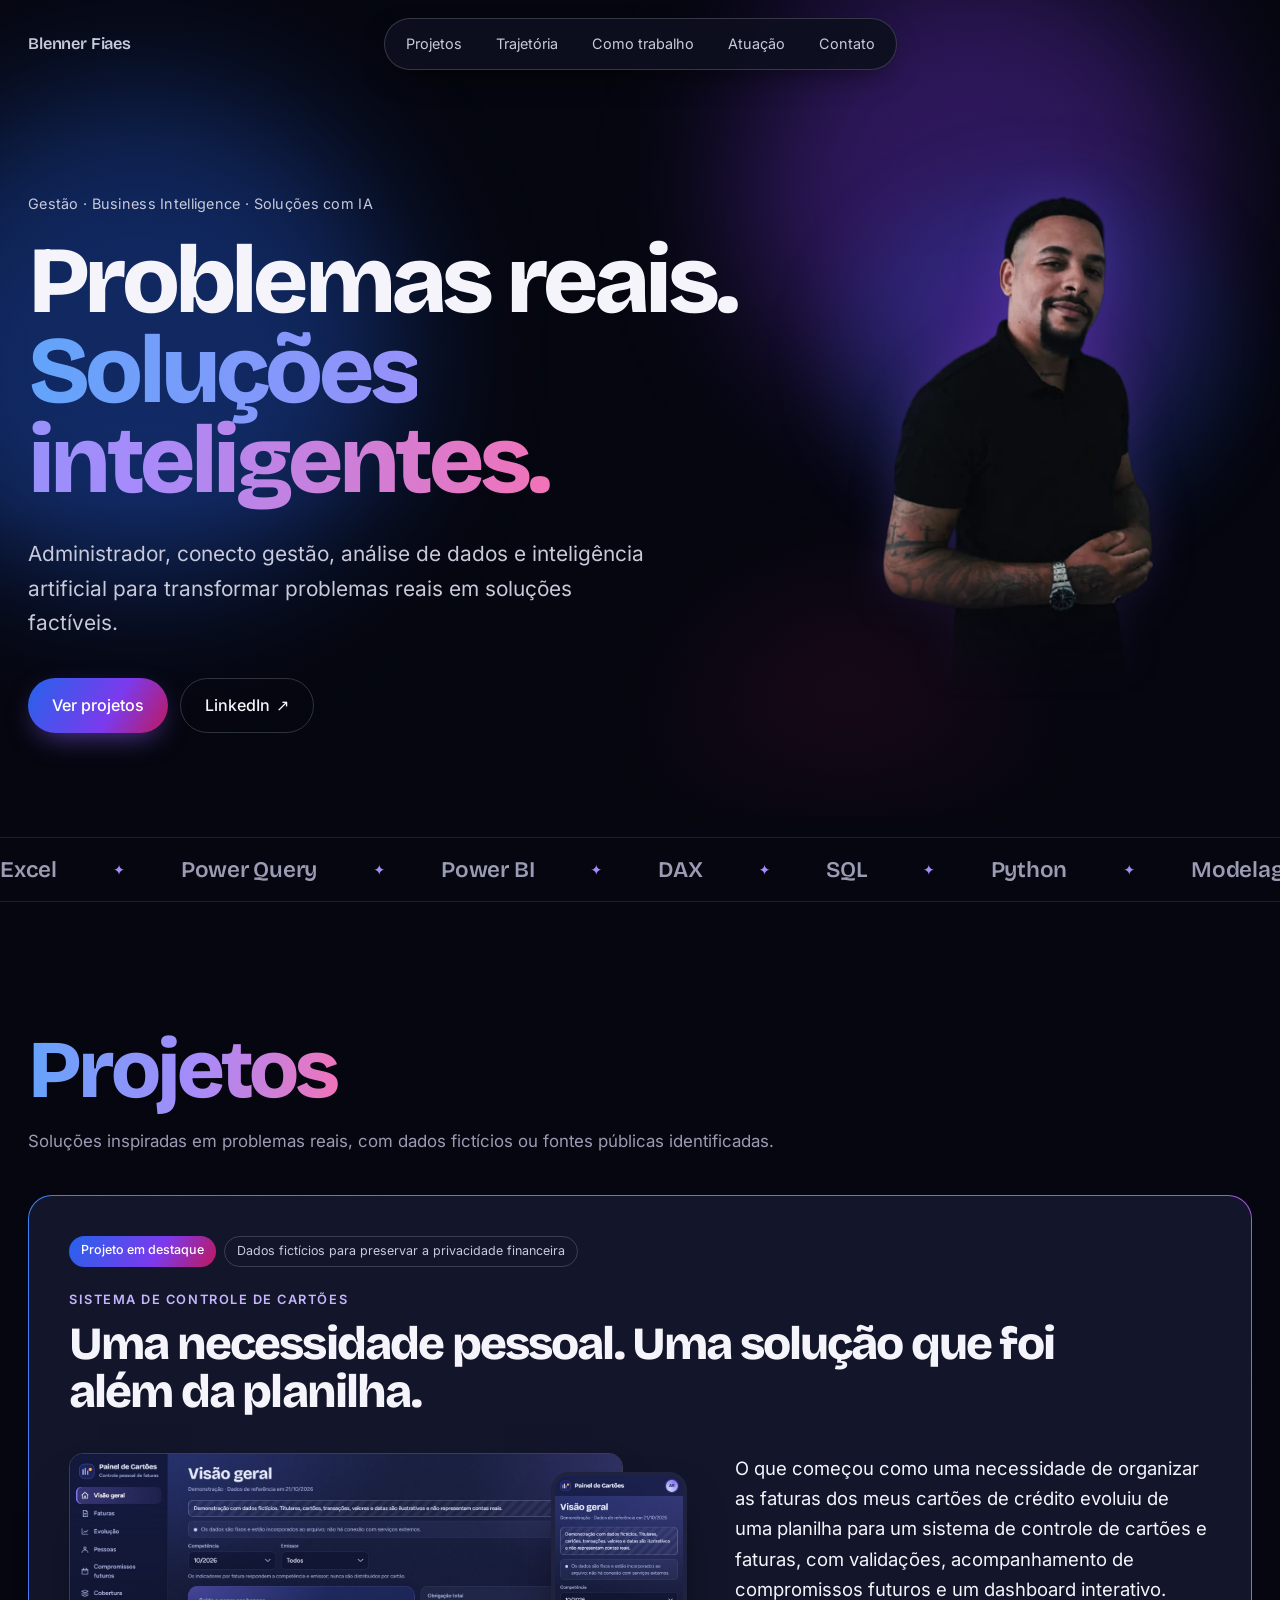
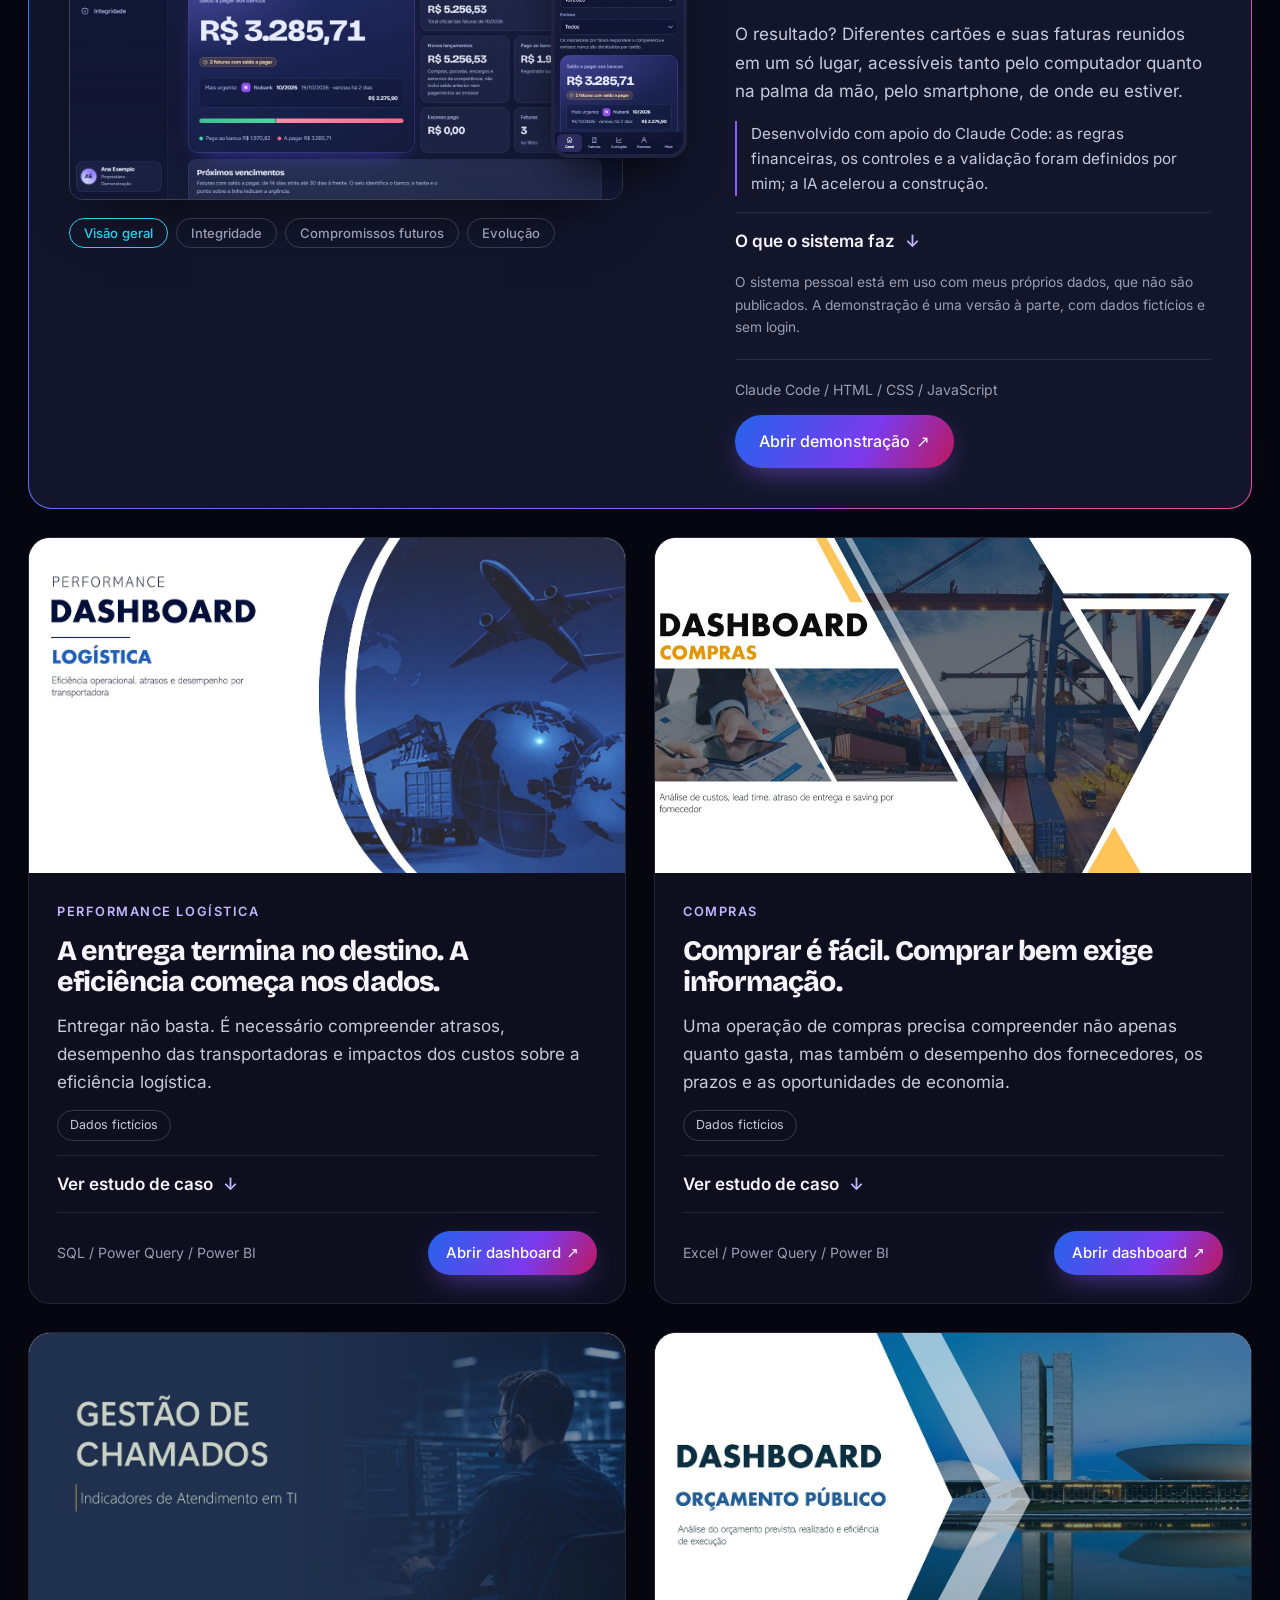
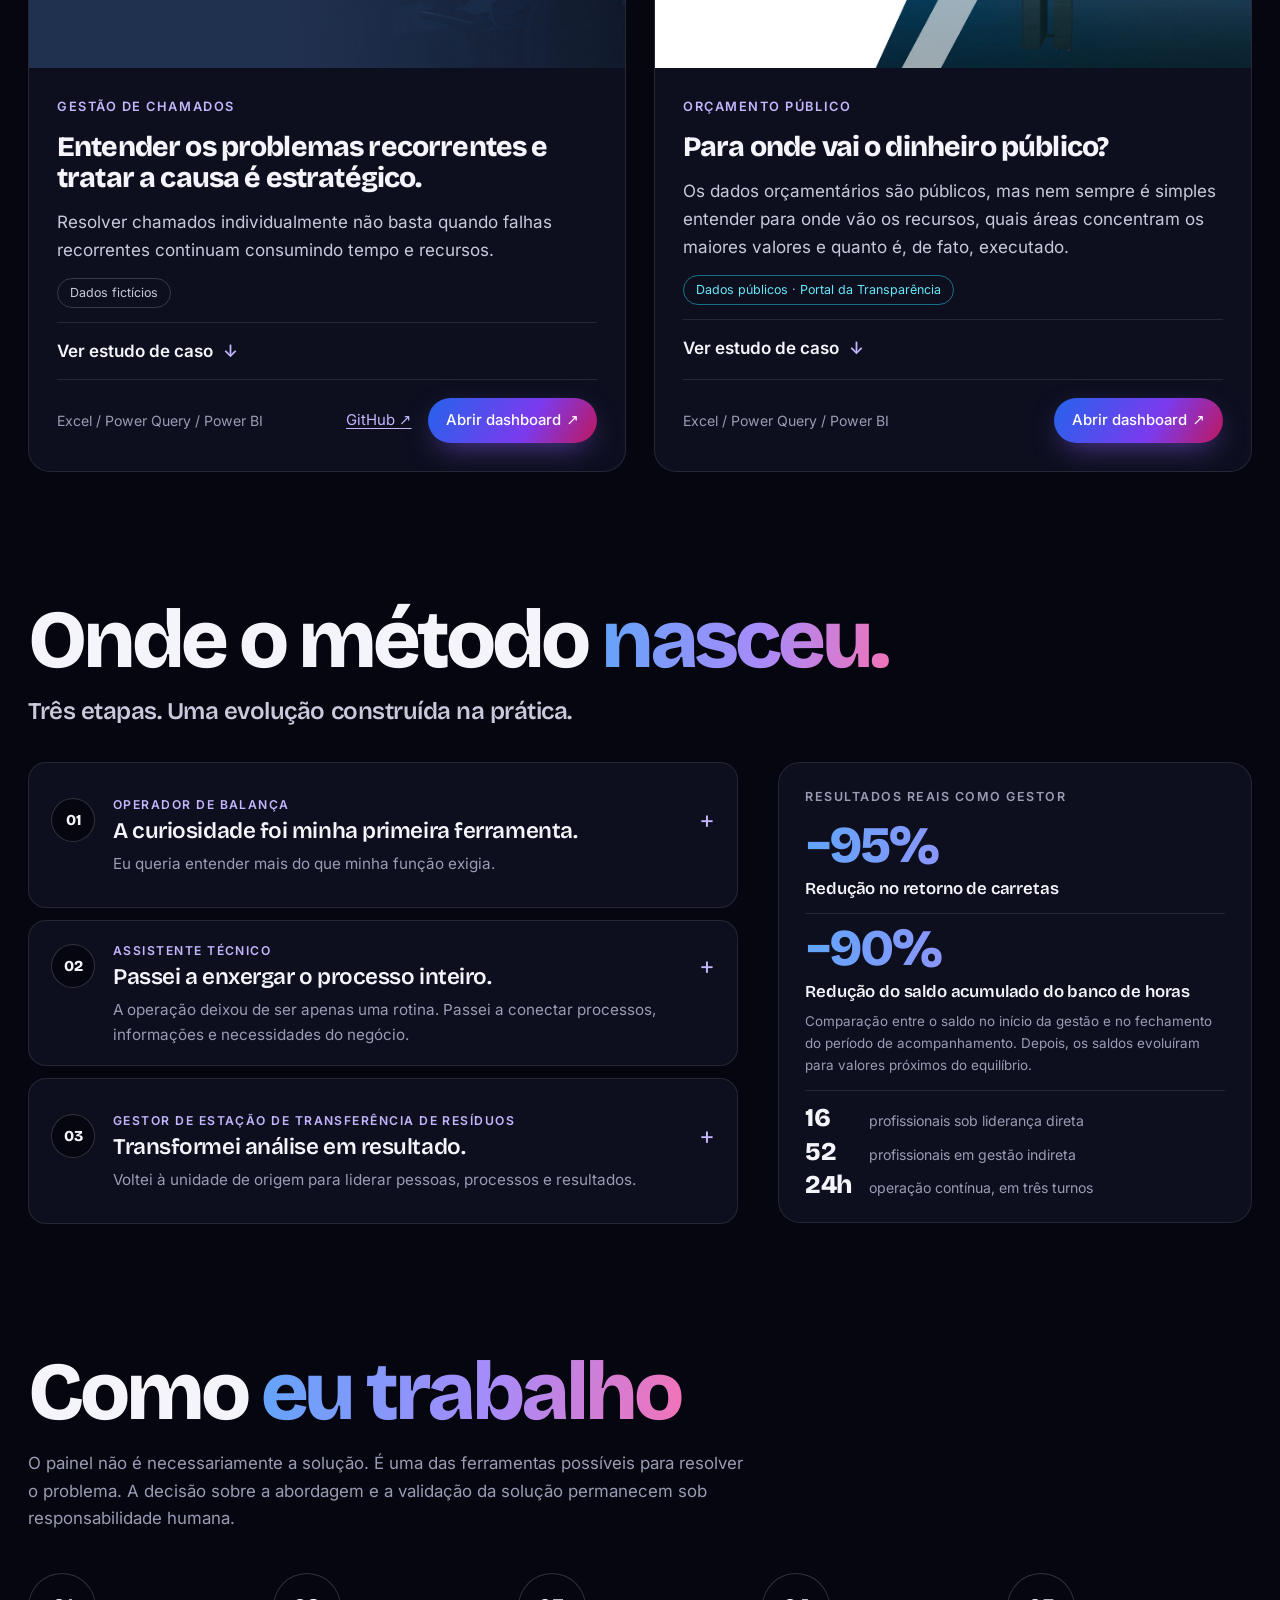
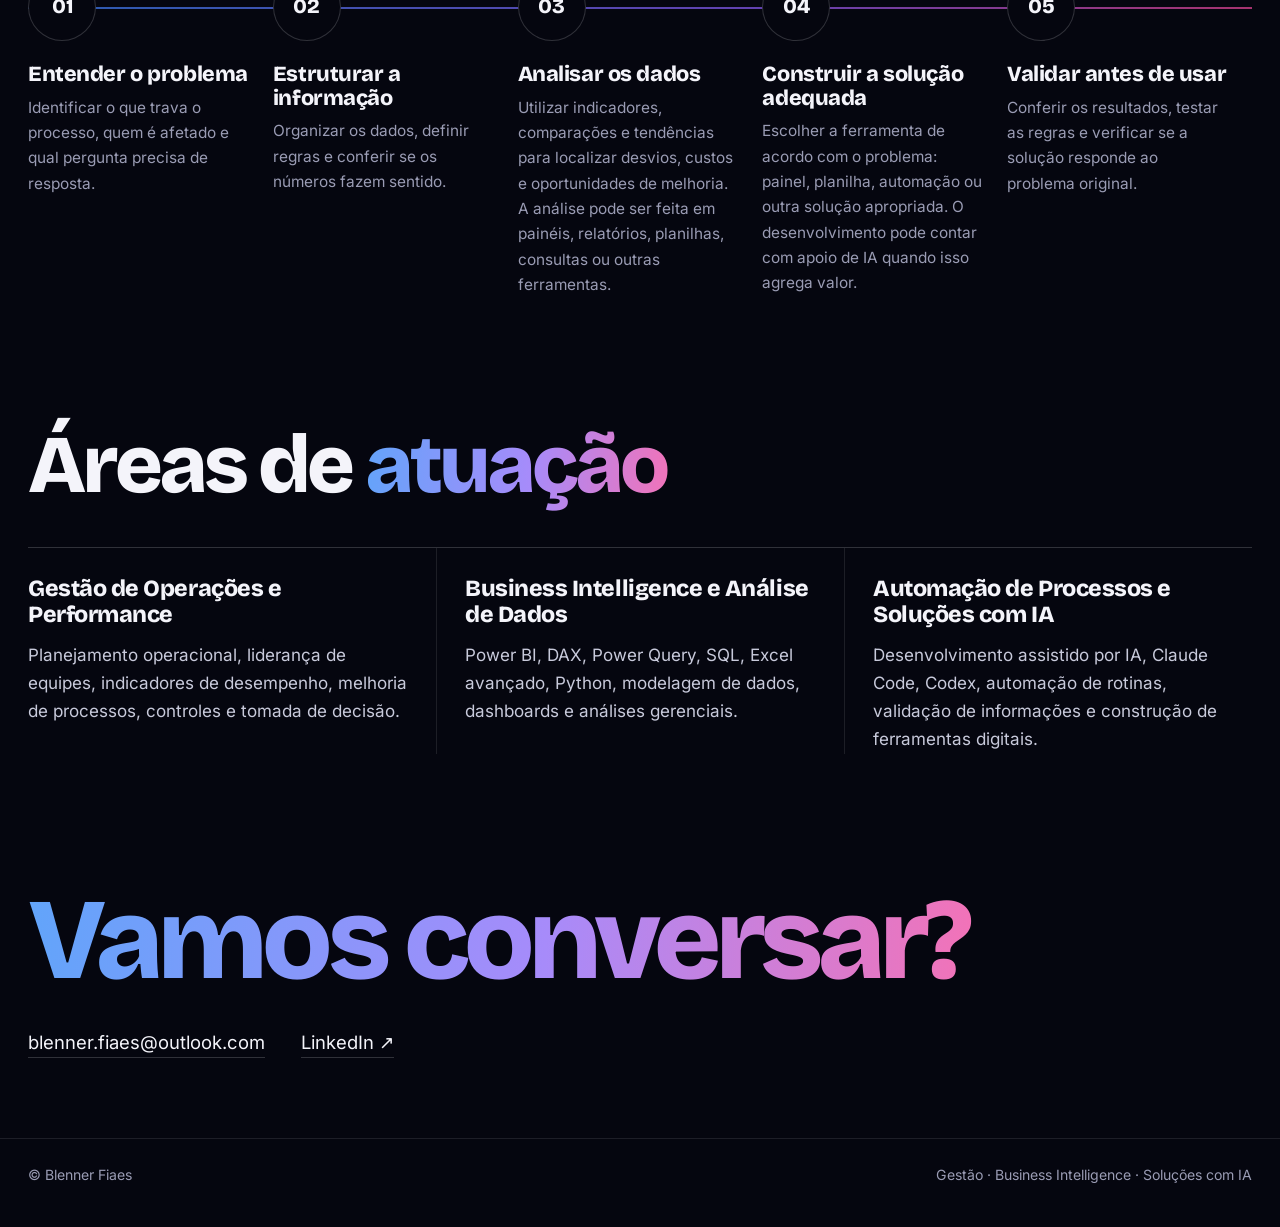
<file: index.html>
<!doctype html>
<html lang="pt-BR">
<head>
  <meta charset="utf-8">
  <meta name="viewport" content="width=device-width, initial-scale=1, viewport-fit=cover">
  <title>Blenner Fiaes · Gestão, BI e soluções com IA</title>
  <meta name="description" content="Blenner Fiaes conecta gestão, análise de dados e inteligência artificial para transformar problemas reais em soluções factíveis. Projetos em Power BI e um sistema desenvolvido com apoio de IA.">
  <meta name="author" content="Blenner Fiaes">
  <meta name="theme-color" content="#05060F">
  <meta property="og:type" content="profile">
  <meta property="og:locale" content="pt_BR">
  <meta property="og:title" content="Blenner Fiaes · Problemas reais. Soluções inteligentes.">
  <meta property="og:description" content="Gestão, análise de dados e inteligência artificial para transformar problemas reais em soluções factíveis.">
  <meta property="og:url" content="https://blnfiaes.github.io/">
  <meta property="og:image" content="https://blnfiaes.github.io/og-2026-11-02.jpg">
  <meta property="og:image:secure_url" content="https://blnfiaes.github.io/og-2026-11-02.jpg">
  <meta property="og:image:type" content="image/jpeg">
  <meta property="og:image:width" content="1200">
  <meta property="og:image:height" content="630">
  <meta property="og:image:alt" content="Blenner Fiaes · Problemas reais. Soluções inteligentes.">
  <meta name="twitter:card" content="summary_large_image">
  <meta name="twitter:image" content="https://blnfiaes.github.io/og-2026-11-02.jpg">
  <meta name="twitter:image:alt" content="Blenner Fiaes · Problemas reais. Soluções inteligentes.">
  <link rel="icon" href="favicon.svg" type="image/svg+xml">
  <link rel="preload" href="fontes/bricolage-grotesque-latin-800-normal.woff2" as="font" type="font/woff2" crossorigin>
  <link rel="preload" href="fontes/inter-latin-400-normal.woff2" as="font" type="font/woff2" crossorigin>
  <link rel="stylesheet" href="estilo.css">
  <script>document.documentElement.classList.add("js")</script>
  <script type="application/ld+json">
  {
    "@context": "https://schema.org",
    "@type": "Person",
    "name": "Blenner Fiaes",
    "description": "Gestão de operações, Business Intelligence, análise de dados e soluções desenvolvidas com apoio de IA.",
    "knowsAbout": ["Gestão de operações", "Business Intelligence", "Power BI", "Análise de dados", "Automação de processos", "Inteligência artificial"],
    "email": "mailto:blenner.fiaes@outlook.com",
    "sameAs": ["https://linkedin.com/in/blenner-fiaes"]
  }
  </script>
</head>
<body>
  <a class="pular" href="#conteudo">Pular para o conteúdo</a>

  <header class="topo">
    <a class="marca" href="#inicio">Blenner Fiaes</a>
    <nav class="pilula" aria-label="Principal">
      <a href="#projetos">Projetos</a>
      <a href="#trajetoria">Trajetória</a>
      <a href="#metodo"><span class="nav-longo">Como trabalho</span><span class="nav-curto">Método</span></a>
      <a href="#atuacao">Atuação</a>
      <a href="#contato">Contato</a>
    </nav>
  </header>

  <main id="conteudo">

    <!-- Abertura -->
    <section class="hero" id="inicio">
      <div class="malha" aria-hidden="true"><i></i><i></i><i></i></div>
      <div class="hero__grade">
        <div class="hero__texto">
          <p class="rotulo">Gestão&nbsp;· Business&nbsp;Intelligence&nbsp;· Soluções com IA</p>
          <h1>Problemas reais.<br><span class="grad">Soluções inteligentes.</span></h1>
          <p class="hero__sub">Administrador, conecto gestão, análise de dados e inteligência artificial para transformar problemas reais em soluções factíveis.</p>
          <div class="acoes">
            <a class="btn btn--grad" href="#projetos">Ver projetos</a>
            <a class="btn" href="https://linkedin.com/in/blenner-fiaes" target="_blank" rel="noopener">LinkedIn <span aria-hidden="true">↗</span></a>
          </div>
        </div>
        <figure class="retrato retrato--recorte">
          <picture>
            <source type="image/webp" srcset="img/foto-hero-recorte.webp">
            <img src="img/foto-hero-recorte.png" width="405" height="638" alt="Blenner Fiaes, de camisa polo preta, sorrindo, com os braços cruzados à frente do corpo">
          </picture>
        </figure>
      </div>
    </section>

    <!-- Faixa de tecnologias: decorativa; as ferramentas também estão em Áreas de atuação -->
    <div class="faixa" aria-hidden="true">
      <div class="faixa__trilho">
        <span>Excel</span><span>Power Query</span><span>Power BI</span><span>DAX</span><span>SQL</span><span>Python</span><span>Modelagem de dados</span><span>Claude Code</span><span>OpenAI Codex</span>
        <span>Excel</span><span>Power Query</span><span>Power BI</span><span>DAX</span><span>SQL</span><span>Python</span><span>Modelagem de dados</span><span>Claude Code</span><span>OpenAI Codex</span>
      </div>
    </div>

    <!-- Projetos -->
    <section class="secao" id="projetos" aria-labelledby="t-proj">
      <h2 id="t-proj" class="titulo-secao"><span class="grad">Projetos</span></h2>
      <p class="intro-secao">Soluções inspiradas em problemas reais, com dados fictícios ou fontes públicas identificadas.</p>

      <!--
        Manutenção dos projetos
        - Projeto em destaque: bloco .destaque (um só).
        - Demais projetos: um <article class="caso"> por projeto dentro de .casos.
          Para incluir, copie um <article class="caso"> inteiro e troque capa, nome, título,
          problema, tarja de dados, estudo de caso, ferramentas e link; use um id único no <h3>.
          Para remover, apague o <article> inteiro. A grade se ajusta sozinha; com número
          ímpar de projetos, o último ocupa a largura toda.
        - Tarjas: <span class="selo">Dados fictícios</span> ou
          <span class="selo selo--real">Dados públicos · Fonte</span>.
        - Imagens de capa: img/, de preferência JPG com proporção próxima de 16:9.
      -->

      <!-- Projeto em destaque -->
      <article class="destaque" aria-labelledby="t-cartoes">
        <div class="destaque__cab">
          <p class="selos"><span class="selo selo--grad">Projeto em destaque</span><span class="selo">Dados fictícios para preservar a privacidade financeira</span></p>
          <p class="meta">Sistema de Controle de Cartões</p>
          <h3 id="t-cartoes">Uma necessidade pessoal. Uma solução que foi além da planilha.</h3>
        </div>
        <div class="destaque__grade">
          <div class="galeria">
            <div class="galeria__tela"><img id="galeria-img" src="img/demo-geral.jpg" alt="Demonstração do Sistema de Controle de Cartões: visão geral com saldo a pagar, obrigação total e próximos vencimentos, com dados fictícios" width="1440" height="900" loading="lazy"></div>
            <img class="galeria__celular" src="img/demo-celular.jpg" alt="Demonstração do Sistema de Controle de Cartões no celular, com navegação inferior e dados fictícios" width="390" height="844" loading="lazy">
            <div class="galeria__abas" role="group" aria-label="Telas da demonstração">
              <button type="button" aria-pressed="true" data-src="img/demo-geral.jpg" data-alt="Demonstração do Sistema de Controle de Cartões: visão geral com saldo a pagar, obrigação total e próximos vencimentos, com dados fictícios">Visão geral</button>
              <button type="button" aria-pressed="false" data-src="img/demo-integridade.jpg" data-alt="Aba Integridade da demonstração: conferências aprovadas e contagens de bancos, cartões, faturas e lançamentos fictícios">Integridade</button>
              <button type="button" aria-pressed="false" data-src="img/demo-futuro.jpg" data-alt="Aba Compromissos futuros da demonstração: parcelas previstas por competência e banco, com dados fictícios">Compromissos futuros</button>
              <button type="button" aria-pressed="false" data-src="img/demo-evolucao.jpg" data-alt="Aba Evolução da demonstração: despesas próprias e de terceiros por competência, com dados fictícios">Evolução</button>
            </div>
          </div>
          <div class="destaque__texto">
            <p class="destaque__lead">O que começou como uma necessidade de organizar as faturas dos meus cartões de crédito evoluiu de uma planilha para um sistema de controle de cartões e faturas, com validações, acompanhamento de compromissos futuros e um dashboard interativo.</p>
            <p>O resultado? Diferentes cartões e suas faturas reunidos em um só lugar, acessíveis tanto pelo computador quanto na palma da mão, pelo smartphone, de onde eu estiver.</p>
            <p class="destaque__ia">Desenvolvido com apoio do Claude Code: as regras financeiras, os controles e a validação foram definidos por mim; a IA acelerou a construção.</p>
            <details class="mais">
              <summary>O que o sistema faz</summary>
              <ul class="func">
                <li>Consolidação de cartões de diferentes emissores</li>
                <li>Faturas, lançamentos, pagamentos e saldos a pagar</li>
                <li>Despesas próprias e de terceiros, rateios e parcelamentos</li>
                <li>Compromissos futuros por competência</li>
                <li>Indicadores consolidados e detalhados</li>
                <li>Regras de integridade e conferência matemática</li>
                <li>Interface responsiva, com uso no celular</li>
                <li>Visualização gráfica da situação financeira</li>
              </ul>
            </details>
            <p class="destaque__aviso">O sistema pessoal está em uso com meus próprios dados, que não são publicados. A demonstração é uma versão à parte, com dados fictícios e sem login.</p>
            <div class="rodape-card">
              <p class="ferr">Claude Code / HTML / CSS / JavaScript</p>
              <a class="btn btn--grad" href="demo-cartoes/" target="_blank" rel="noopener">Abrir demonstração <span aria-hidden="true">↗</span></a>
            </div>
          </div>
        </div>
      </article>

      <!-- Painéis -->
      <div class="casos">
        <article class="caso" aria-labelledby="t-logistica">
          <div class="caso__capa"><img src="img/capa-logistica.jpg" alt="Capa do dashboard Performance Logística: eficiência operacional, atrasos e desempenho por transportadora" loading="lazy" width="1400" height="784"></div>
          <div class="caso__corpo">
            <p class="meta">Performance Logística</p>
            <h3 id="t-logistica">A entrega termina no destino. A eficiência começa nos dados.</h3>
            <p class="caso__prob">Entregar não basta. É necessário compreender atrasos, desempenho das transportadoras e impactos dos custos sobre a eficiência logística.</p>
            <p class="selos"><span class="selo">Dados fictícios</span></p>
            <details class="mais">
              <summary>Ver estudo de caso</summary>
              <p>Dashboard em Power BI para acompanhar entregas, cumprimento de prazos (SLA), atrasos, custos e desempenho por transportadora.</p>
              <p>Ajuda a identificar gargalos, comparar transportadoras e apoiar decisões relacionadas à pontualidade e à eficiência operacional.</p>
            </details>
            <div class="rodape-card">
              <p class="ferr">SQL / Power Query / Power BI</p>
              <a class="btn btn--grad btn--sm" href="https://app.powerbi.com/view?r=eyJrIjoiZDEyOTg5MWUtNzE1Yi00ZWU4LThhM2MtNmUwNDBiNWI1NTkwIiwidCI6ImExNDhhNTM5LTE4MjQtNGRjOC05YTAzLTVjMzc0NTBkODljMyJ9" target="_blank" rel="noopener">Abrir dashboard <span aria-hidden="true">↗</span></a>
            </div>
          </div>
        </article>

        <article class="caso" aria-labelledby="t-compras">
          <div class="caso__capa"><img src="img/capa-compras.jpg" alt="Capa do dashboard Compras: análise de custos, lead time, atraso de entrega e saving por fornecedor" loading="lazy" width="1142" height="633"></div>
          <div class="caso__corpo">
            <p class="meta">Compras</p>
            <h3 id="t-compras">Comprar é fácil. Comprar bem exige informação.</h3>
            <p class="caso__prob">Uma operação de compras precisa compreender não apenas quanto gasta, mas também o desempenho dos fornecedores, os prazos e as oportunidades de economia.</p>
            <p class="selos"><span class="selo">Dados fictícios</span></p>
            <details class="mais">
              <summary>Ver estudo de caso</summary>
              <p>Dashboard em Power BI com custo total, lead time, atraso médio, evolução dos custos e saving por fornecedor.</p>
              <p>Ajuda a identificar gargalos, comparar fornecedores e apoiar decisões de compras mais eficientes.</p>
            </details>
            <div class="rodape-card">
              <p class="ferr">Excel / Power Query / Power BI</p>
              <a class="btn btn--grad btn--sm" href="https://app.powerbi.com/view?r=eyJrIjoiNDdiNTUwYjUtZTcyYi00MDUxLTg5ZTUtNGY2NTFiZDI0MzdiIiwidCI6ImExNDhhNTM5LTE4MjQtNGRjOC05YTAzLTVjMzc0NTBkODljMyJ9" target="_blank" rel="noopener">Abrir dashboard <span aria-hidden="true">↗</span></a>
            </div>
          </div>
        </article>

        <article class="caso" aria-labelledby="t-chamados">
          <div class="caso__capa"><img src="img/capa-chamados.jpg" alt="Capa do dashboard Gestão de Chamados: indicadores de atendimento em TI" loading="lazy" width="1275" height="720"></div>
          <div class="caso__corpo">
            <p class="meta">Gestão de Chamados</p>
            <h3 id="t-chamados">Entender os problemas recorrentes e tratar a causa é estratégico.</h3>
            <p class="caso__prob">Resolver chamados individualmente não basta quando falhas recorrentes continuam consumindo tempo e recursos.</p>
            <p class="selos"><span class="selo">Dados fictícios</span></p>
            <details class="mais">
              <summary>Ver estudo de caso</summary>
              <p>Dashboard em Power BI para acompanhar chamados, pendências, tempos de resposta e padrões de ocorrências.</p>
              <p>Apoia a identificação de causas, a priorização de ações corretivas e a melhoria contínua do atendimento.</p>
            </details>
            <div class="rodape-card">
              <p class="ferr">Excel / Power Query / Power BI</p>
              <div class="links">
                <a class="link" href="https://github.com/BlnFiaes/dashboard-gestao-chamados" target="_blank" rel="noopener">GitHub <span aria-hidden="true">↗</span></a>
                <a class="btn btn--grad btn--sm" href="https://app.powerbi.com/view?r=eyJrIjoiZTIxYTYwYjEtMDRhYi00ZTRiLWFjZTItYzNjY2NlNzAyZjgxIiwidCI6ImExNDhhNTM5LTE4MjQtNGRjOC05YTAzLTVjMzc0NTBkODljMyJ9" target="_blank" rel="noopener">Abrir dashboard <span aria-hidden="true">↗</span></a>
              </div>
            </div>
          </div>
        </article>

        <article class="caso" aria-labelledby="t-orcamento">
          <div class="caso__capa"><img src="img/capa-orcamento.jpg" alt="Capa do dashboard Orçamento Público: análise do orçamento previsto, realizado e eficiência de execução" loading="lazy" width="1400" height="747"></div>
          <div class="caso__corpo">
            <p class="meta">Orçamento Público</p>
            <h3 id="t-orcamento">Para onde vai o dinheiro público?</h3>
            <p class="caso__prob">Os dados orçamentários são públicos, mas nem sempre é simples entender para onde vão os recursos, quais áreas concentram os maiores valores e quanto é, de fato, executado.</p>
            <p class="selos"><span class="selo selo--real">Dados públicos · Portal da Transparência</span></p>
            <details class="mais">
              <summary>Ver estudo de caso</summary>
              <p>Dashboard em Power BI que organiza as informações orçamentárias e permite analisar a distribuição dos recursos, comparar valores previstos e realizados e acompanhar a execução.</p>
              <p>Facilita a compreensão da destinação dos recursos públicos e ajuda a identificar concentrações e variações relevantes.</p>
            </details>
            <div class="rodape-card">
              <p class="ferr">Excel / Power Query / Power BI</p>
              <a class="btn btn--grad btn--sm" href="https://app.powerbi.com/view?r=eyJrIjoiYjYxM2JhMzktMzY3MC00ZTA1LWEyMWUtNDU2ZjNmZThkOWJlIiwidCI6ImExNDhhNTM5LTE4MjQtNGRjOC05YTAzLTVjMzc0NTBkODljMyJ9" target="_blank" rel="noopener">Abrir dashboard <span aria-hidden="true">↗</span></a>
            </div>
          </div>
        </article>
      </div>
    </section>

    <!-- Trajetória -->
    <section class="secao" id="trajetoria" aria-labelledby="t-traj">
      <h2 id="t-traj" class="titulo-secao">Onde o método <span class="grad">nasceu.</span></h2>
      <p class="traj__sub">Três etapas. Uma evolução construída na prática.</p>
      <div class="traj">
        <!-- Gavetas: uma aberta por vez; sem JS, todas aparecem abertas -->
        <ol class="etapas">
          <li class="etapa">
            <h3><button type="button" class="etapa__btn" aria-expanded="true" aria-controls="etapa-1">
              <span class="etapa__n" aria-hidden="true">01</span>
              <span class="etapa__cargo">Operador de Balança</span>
              <span class="etapa__frase">A curiosidade foi minha primeira ferramenta.</span>
            </button></h3>
            <p class="etapa__resumo">Eu queria entender mais do que minha função exigia.</p>
            <div class="etapa__painel" id="etapa-1" role="region" aria-label="Operador de Balança">
              <div class="etapa__texto">
                <p>Eu buscava compreender como a operação de transporte e destinação de resíduos urbanos funcionava além da rotina da balança, aprendendo com assistentes e analistas mais experientes.</p>
                <p>Em 2015, identifiquei a necessidade de distinguir os manifestos do município do Rio de Janeiro daqueles provenientes de outros municípios. Essa distinção tinha impacto financeiro: a receita relacionada aos materiais do município do Rio pertencia à contratante, enquanto a receita dos demais municípios cabia à empresa em que eu trabalhava.</p>
                <p>Para organizar esse controle, aprendi Excel e desenvolvi minha primeira solução.</p>
              </div>
            </div>
          </li>
          <li class="etapa">
            <h3><button type="button" class="etapa__btn" aria-expanded="true" aria-controls="etapa-2">
              <span class="etapa__n" aria-hidden="true">02</span>
              <span class="etapa__cargo">Assistente Técnico</span>
              <span class="etapa__frase">Passei a enxergar o processo inteiro.</span>
            </button></h3>
            <p class="etapa__resumo">A operação deixou de ser apenas uma rotina. Passei a conectar processos, informações e necessidades do negócio.</p>
            <div class="etapa__painel" id="etapa-2" role="region" aria-label="Assistente Técnico">
              <div class="etapa__texto">
                <p>Como assistente técnico, conciliei o suporte à balança com o acompanhamento operacional, indicadores, controles administrativos e automatização de relatórios.</p>
                <p>Minha curiosidade me levou a entender o funcionamento da empresa além da atividade imediata. Ao assumir desafios em uma unidade que ainda não conhecia, aprofundei meus conhecimentos em ferramentas, controles e organização de processos para simplificar rotinas e melhorar a consistência das informações.</p>
              </div>
            </div>
          </li>
          <li class="etapa">
            <h3><button type="button" class="etapa__btn" aria-expanded="true" aria-controls="etapa-3">
              <span class="etapa__n" aria-hidden="true">03</span>
              <span class="etapa__cargo">Gestor de Estação de Transferência de Resíduos</span>
              <span class="etapa__frase">Transformei análise em resultado.</span>
            </button></h3>
            <p class="etapa__resumo">Voltei à unidade de origem para liderar pessoas, processos e resultados.</p>
            <div class="etapa__painel" id="etapa-3" role="region" aria-label="Gestor de Estação de Transferência de Resíduos">
              <div class="etapa__texto">
                <p>Encontrei desafios relacionados ao retorno de carretas, ao controle de peso e ao desequilíbrio do banco de horas.</p>
                <p>Desenvolvi controles para registrar e analisar os motivos dos retornos, acompanhar informações de peso e identificar padrões. Também estruturei, em conjunto com a área responsável, um controle unificado do banco de horas, considerando diferentes jornadas e regras de cálculo.</p>
                <p>Treinei profissionais para dar continuidade aos controles e organizei processos para melhorar a consistência das informações.</p>
                <p>O trabalho gerou resultados mensuráveis e despertou interesse na disseminação de um dos controles para outras unidades.</p>
              </div>
            </div>
          </li>
        </ol>

        <aside class="resultados" id="resultados" aria-label="Resultados na gestão">
          <p class="resultados__rot">Resultados reais como gestor</p>
          <div class="res">
            <p class="res__v grad">−95%</p>
            <p class="res__t">Redução no retorno de carretas</p>
          </div>
          <div class="res">
            <p class="res__v grad">−90%</p>
            <p class="res__t">Redução do saldo acumulado do banco de horas</p>
            <p class="res__leg">Comparação entre o saldo no início da gestão e no fechamento do período de acompanhamento. Depois, os saldos evoluíram para valores próximos do equilíbrio.</p>
          </div>
          <ul class="equipe">
            <li><strong>16</strong><span>profissionais sob liderança direta</span></li>
            <li><strong>52</strong><span>profissionais em gestão indireta</span></li>
            <li><strong>24h</strong><span>operação contínua, em três turnos</span></li>
          </ul>
        </aside>
      </div>
    </section>

    <!-- Como eu trabalho -->
    <section class="secao" id="metodo" aria-labelledby="t-metodo">
      <h2 id="t-metodo" class="titulo-secao">Como <span class="grad">eu trabalho</span></h2>
      <p class="intro-secao">O painel não é necessariamente a solução. É uma das ferramentas possíveis para resolver o problema. A decisão sobre a abordagem e a validação da solução permanecem sob responsabilidade humana.</p>
      <ol class="fluxo">
        <li><span class="fluxo__n">01</span><h3>Entender o problema</h3><p>Identificar o que trava o processo, quem é afetado e qual pergunta precisa de resposta.</p></li>
        <li><span class="fluxo__n">02</span><h3>Estruturar a informação</h3><p>Organizar os dados, definir regras e conferir se os números fazem sentido.</p></li>
        <li><span class="fluxo__n">03</span><h3>Analisar os dados</h3><p>Utilizar indicadores, comparações e tendências para localizar desvios, custos e oportunidades de melhoria. A análise pode ser feita em painéis, relatórios, planilhas, consultas ou outras ferramentas.</p></li>
        <li><span class="fluxo__n">04</span><h3>Construir a solução adequada</h3><p>Escolher a ferramenta de acordo com o problema: painel, planilha, automação ou outra solução apropriada. O desenvolvimento pode contar com apoio de IA quando isso agrega valor.</p></li>
        <li><span class="fluxo__n">05</span><h3>Validar antes de usar</h3><p>Conferir os resultados, testar as regras e verificar se a solução responde ao problema original.</p></li>
      </ol>
    </section>

    <!-- Áreas de atuação -->
    <section class="secao" id="atuacao" aria-labelledby="t-atuacao">
      <h2 id="t-atuacao" class="titulo-secao">Áreas de <span class="grad">atuação</span></h2>
      <div class="comp">
        <article>
          <h3>Gestão de Operações e Performance</h3>
          <p>Planejamento operacional, liderança de equipes, indicadores de desempenho, melhoria de processos, controles e tomada de decisão.</p>
        </article>
        <article>
          <h3>Business Intelligence e Análise de Dados</h3>
          <p>Power BI, DAX, Power Query, SQL, Excel avançado, Python, modelagem de dados, dashboards e análises gerenciais.</p>
        </article>
        <article>
          <h3>Automação de Processos e Soluções com IA</h3>
          <p>Desenvolvimento assistido por IA, Claude Code, Codex, automação de rotinas, validação de informações e construção de ferramentas digitais.</p>
        </article>
      </div>
    </section>

    <!-- Contato -->
    <section class="contato" id="contato" aria-labelledby="t-cont">
      <!-- No celular a foto sai da abertura e aparece aqui; no computador este bloco fica oculto -->
      <figure class="retrato retrato--recorte retrato--contato">
        <picture>
          <source type="image/webp" srcset="img/foto-hero-recorte.webp">
          <img src="img/foto-hero-recorte.png" width="405" height="638" loading="lazy" alt="Blenner Fiaes, de camisa polo preta, sorrindo, com os braços cruzados à frente do corpo">
        </picture>
      </figure>
      <h2 id="t-cont"><a class="grad" href="mailto:blenner.fiaes@outlook.com">Vamos conversar?</a></h2>
      <p><a href="mailto:blenner.fiaes@outlook.com">blenner.fiaes@outlook.com</a><a href="https://linkedin.com/in/blenner-fiaes" target="_blank" rel="noopener">LinkedIn <span aria-hidden="true">↗</span></a></p>
    </section>
  </main>

  <footer class="rodape"><p>© Blenner Fiaes</p><p>Gestão · Business Intelligence · Soluções com IA</p></footer>

  <script src="app.js"></script>
</body>
</html>
</file>
<file: estilo.css>
/* Portfólio Blenner Fiaes — identidade do Protótipo B, projetos organizados como no Protótipo A */
@font-face { font-family: "Inter"; font-weight: 400; font-display: swap; src: url("fontes/inter-latin-400-normal.woff2") format("woff2"); }
@font-face { font-family: "Inter"; font-weight: 500; font-display: swap; src: url("fontes/inter-latin-500-normal.woff2") format("woff2"); }
@font-face { font-family: "Inter"; font-weight: 600; font-display: swap; src: url("fontes/inter-latin-600-normal.woff2") format("woff2"); }
@font-face { font-family: "Bricolage Grotesque"; font-weight: 600; font-display: swap; src: url("fontes/bricolage-grotesque-latin-600-normal.woff2") format("woff2"); }
@font-face { font-family: "Bricolage Grotesque"; font-weight: 800; font-display: swap; src: url("fontes/bricolage-grotesque-latin-800-normal.woff2") format("woff2"); }

:root {
  --fundo: #05060F;
  --sup: #0D0F1F;
  --sup-2: #13162B;
  --texto: #F4F4FA;
  --texto-2: #C8CADB;
  --sec: #9A9CB4;
  --linha: rgba(244, 244, 250, .10);
  --linha-2: rgba(244, 244, 250, .18);
  --azul: #3B82F6;
  --violeta: #8B5CF6;
  --magenta: #EC4899;
  --ciano: #22D3EE;
  --grad: linear-gradient(95deg, #60A5FA 0%, #A78BFA 55%, #F472B6 100%);
  --grad-borda: linear-gradient(120deg, #3B82F6, #8B5CF6 60%, #EC4899);
  /* Fundo de texto branco: tons mais escuros, contraste mínimo 5,17:1 */
  --grad-botao: linear-gradient(120deg, #2563EB, #7C3AED 60%, #BE185D);
  --larg: 1280px;
  --display: "Bricolage Grotesque", system-ui, sans-serif;
  --sans: "Inter", system-ui, sans-serif;
}

* { box-sizing: border-box; }
html { scroll-behavior: smooth; scroll-padding-top: 90px; }
body { margin: 0; background: var(--fundo); color: var(--texto); font: 400 1.0625rem/1.65 var(--sans); -webkit-font-smoothing: antialiased; overflow-x: hidden; }
img { max-width: 100%; display: block; }
a { color: inherit; }
h1, h2, h3, h4 { font-family: var(--display); margin: 0; line-height: 1; letter-spacing: -.03em; }
:focus-visible { outline: 2px solid #A78BFA; outline-offset: 3px; border-radius: 6px; }
.grad { background: var(--grad); -webkit-background-clip: text; background-clip: text; color: transparent; }
/* O gradiente só pinta dentro da caixa do elemento; a folga (compensada pela margem negativa) evita cortar
   letras cujo desenho ultrapassa a caixa, como o S de "Soluções" com o espaçamento negativo dos títulos */
span.grad, a.grad { padding: 0 .08em .1em; margin: 0 -.08em; }

.pular { position: absolute; left: -999px; top: 8px; background: #A78BFA; color: var(--fundo); padding: 8px 14px; z-index: 200; }
.pular:focus { left: 8px; }

/* Cabeçalho: marca e pílula flutuante. Some ao rolar para baixo e volta ao rolar para cima (.nav--oculta, via app.js) */
.topo { position: fixed; z-index: 100; top: 18px; left: 0; right: 0; display: flex; justify-content: center; pointer-events: none; transition: transform .3s ease; }
.topo.nav--oculta { transform: translateY(-110px); }
/* Nome alinhado à margem do conteúdo da abertura (mínimo de 28px da borda) */
.marca { position: absolute; left: max(28px, calc((100% - var(--larg)) / 2)); top: 16px; pointer-events: auto; font: 600 1.02rem var(--display); text-decoration: none; letter-spacing: -.01em; color: var(--texto-2); }
.marca:hover { color: var(--texto); }
/* Página rolada: o nome ganha o mesmo fundo da pílula para não se sobrepor ao conteúdo (o texto não sai do lugar) */
.nav--rolada .marca { padding: 6px 14px; margin: -6px 0 0 -14px; border-radius: 999px; background: rgba(13, 15, 31, .94); border: 1px solid var(--linha-2); }
.pilula { pointer-events: auto; display: flex; gap: 2px; padding: 5px; border-radius: 999px; background: rgba(13, 15, 31, .94); backdrop-filter: blur(14px); -webkit-backdrop-filter: blur(14px); border: 1px solid var(--linha-2); box-shadow: 0 10px 30px -10px rgba(0, 0, 0, .6); }
.pilula a { text-decoration: none; font-size: .9rem; color: var(--texto-2); padding: 8px 16px; border-radius: 999px; transition: background .2s, color .2s; white-space: nowrap; }
.pilula a:hover { background: rgba(167, 139, 250, .14); color: var(--texto); }
.nav-curto { display: none; }

/* Botões */
.acoes { display: flex; flex-wrap: wrap; gap: 12px; }
.btn { display: inline-flex; align-items: center; gap: 6px; padding: 13px 24px; border-radius: 999px; border: 1px solid var(--linha-2); text-decoration: none; font-weight: 500; font-size: 1rem; transition: border-color .2s, transform .2s, box-shadow .2s; }
.btn:hover { border-color: #A78BFA; }
.btn--grad { position: relative; border: 0; background: var(--grad-botao); color: #fff; box-shadow: 0 10px 30px -10px rgba(139, 92, 246, .7); }
.btn--grad:hover { transform: translateY(-2px); box-shadow: 0 16px 36px -10px rgba(236, 72, 153, .6); }
.btn--sm { padding: 10px 18px; font-size: .93rem; }
.link { color: #C4B5FD; font-size: .93rem; text-underline-offset: 3px; }
.rotulo { margin: 0 0 22px; font-size: .9rem; color: var(--texto-2); letter-spacing: .02em; text-wrap: balance; }
.rotulo strong { color: var(--texto); font-weight: 600; }

/* Abertura */
.hero { position: relative; isolation: isolate; padding: 130px 28px 64px; overflow: hidden; }
.malha { position: absolute; inset: 0; z-index: -1; pointer-events: none; }
.malha i { position: absolute; border-radius: 50%; filter: blur(70px); opacity: .5; }
.malha i:nth-child(1) { width: 520px; height: 520px; background: #2563EB; left: -120px; top: 10%; animation: flutuar 22s ease-in-out infinite alternate; }
.malha i:nth-child(2) { width: 460px; height: 460px; background: #7C3AED; right: 6%; top: -6%; animation: flutuar 26s ease-in-out infinite alternate-reverse; }
.malha i:nth-child(3) { width: 300px; height: 300px; background: #DB2777; right: 22%; bottom: -12%; opacity: .32; animation: flutuar 30s ease-in-out infinite alternate; }
@keyframes flutuar { from { transform: translate(0, 0) scale(1); } to { transform: translate(60px, 40px) scale(1.12); } }
.hero::after { content: ""; position: absolute; inset: 0; z-index: -1; background: linear-gradient(180deg, rgba(5, 6, 15, .35), rgba(5, 6, 15, .2) 60%, var(--fundo)); }
.hero__grade { max-width: var(--larg); margin: 0 auto; display: grid; grid-template-columns: 1.4fr .8fr; gap: 40px; align-items: end; }
.hero__texto { padding-bottom: 40px; }
/* Computador: foto levemente acima da base, mais alinhada ao bloco de texto */
/* translateY sobe só a foto, sem alterar a altura da abertura nem a posição do texto */
@media (min-width: 861px) { .hero .retrato { margin-bottom: 44px; transform: translateY(-24px); } }
.hero h1 { font-size: clamp(3rem, 7.4vw, 7rem); font-weight: 800; letter-spacing: -.05em; line-height: .95; }
.hero__sub { font-size: clamp(1.1rem, 1.7vw, 1.3rem); color: var(--texto-2); max-width: 30em; margin: 30px 0 38px; }

/* Retrato recortado (PNG transparente): brilho azul-violeta atrás da silhueta e base esmaecida */
.retrato { margin: 0; position: relative; justify-self: center; width: 100%; max-width: 380px; }
.retrato--recorte::before { content: ""; position: absolute; inset: 6% -14% 22%; border-radius: 50%; background: radial-gradient(closest-side, rgba(124, 58, 237, .38), rgba(37, 99, 235, .16) 62%, transparent); filter: blur(24px); z-index: -1; }
.retrato--recorte img {
  width: 100%; height: auto;
  filter: drop-shadow(0 0 22px rgba(139, 92, 246, .18));
  -webkit-mask-image: linear-gradient(180deg, #000 76%, transparent 99%);
  mask-image: linear-gradient(180deg, #000 76%, transparent 99%);
}

.retrato--contato { display: none; }


/* Faixa de tecnologias */
.faixa { border-block: 1px solid var(--linha); overflow: hidden; padding: 18px 0; }
.faixa__trilho { display: flex; gap: 56px; width: max-content; animation: deslizar 40s linear infinite; }
.faixa:hover .faixa__trilho { animation-play-state: paused; }
.faixa span { font: 600 1.4rem var(--display); color: var(--sec); white-space: nowrap; letter-spacing: -.01em; }
.faixa span::after { content: "✦"; margin-left: 56px; font-size: .9rem; color: #A78BFA; vertical-align: middle; }
@keyframes deslizar { to { transform: translateX(-50%); } }

/* Seções */
.secao { max-width: var(--larg); margin: 0 auto; padding: 128px 28px 0; }
.titulo-secao { font-size: clamp(2.6rem, 6.4vw, 5.6rem); font-weight: 800; margin-bottom: 40px; letter-spacing: -.05em; }

/* Projetos */
.titulo-secao:has(+ .intro-secao) { margin-bottom: 16px; }
.intro-secao { margin: 0 0 40px; max-width: 48em; color: var(--sec); font-size: 1.05rem; text-wrap: pretty; }
.meta { margin: 0; font-size: .8rem; letter-spacing: .12em; text-transform: uppercase; color: #C4B5FD; font-weight: 600; }
.selos { display: flex; flex-wrap: wrap; gap: 8px; margin: 0; }
.selo { font-size: .78rem; padding: 4px 12px; border-radius: 999px; border: 1px solid var(--linha-2); color: var(--texto-2); }
.selo--grad { background: var(--grad-botao); border: 0; color: #fff; font-weight: 500; }
.selo--real { border-color: rgba(34, 211, 238, .5); color: #67E8F9; }
.ferr { margin: 0; font-size: .88rem; color: var(--sec); }
.rodape-card { margin-top: auto; padding-top: 18px; border-top: 1px solid var(--linha); display: flex; flex-wrap: wrap; align-items: center; justify-content: space-between; gap: 14px; }
.links { display: flex; flex-wrap: wrap; align-items: center; gap: 16px; }

.mais { border-top: 1px solid var(--linha); padding-top: 14px; }
.mais summary { cursor: pointer; font-weight: 600; list-style: none; display: inline-flex; gap: 10px; align-items: center; border-radius: 6px; }
.mais summary::-webkit-details-marker { display: none; }
.mais summary::after { content: "↓"; color: #C4B5FD; transition: transform .2s; }
.mais[open] summary::after { transform: rotate(180deg); }
.mais p { margin: 12px 0 0; color: var(--texto-2); }
.func { margin: 14px 0 0; padding: 0; list-style: none; display: grid; grid-template-columns: 1fr 1fr; gap: 8px 24px; color: var(--texto-2); font-size: .95rem; }
.func li::before { content: "✦ "; color: #A78BFA; font-size: .8rem; }

/* Destaque: Sistema de Controle de Cartões */
.destaque { border: 1px solid transparent; border-radius: 24px; padding: 40px; background: linear-gradient(var(--sup-2), var(--sup-2)) padding-box, var(--grad-borda) border-box; }
.destaque__cab .selos { margin-bottom: 22px; }
.destaque h3 { font-size: clamp(1.9rem, 3.6vw, 3rem); font-weight: 800; letter-spacing: -.04em; line-height: 1.05; margin-top: 10px; max-width: 22em; }
.destaque__grade { display: grid; grid-template-columns: 1.3fr 1fr; gap: 48px; margin-top: 36px; align-items: start; }
.galeria { position: relative; padding-right: 64px; }
.galeria__tela { border-radius: 14px; overflow: hidden; border: 1px solid var(--linha-2); box-shadow: 0 30px 60px -30px rgba(0, 0, 0, .8); }
.galeria__tela img { width: 100%; height: auto; aspect-ratio: 16 / 10; object-fit: cover; object-position: top left; }
.galeria__celular { position: absolute; right: 0; top: 5%; width: 22%; height: auto; border-radius: 18px; border: 4px solid #1F2340; box-shadow: 0 24px 48px -16px rgba(0, 0, 0, .8); }
.galeria__abas { display: flex; flex-wrap: wrap; gap: 8px; margin-top: 18px; }
.galeria__abas button { font: 500 .82rem var(--sans); background: transparent; color: var(--sec); border: 1px solid var(--linha-2); border-radius: 999px; padding: 6px 14px; cursor: pointer; transition: color .2s, border-color .2s; }
.galeria__abas button:hover { color: var(--texto); }
.galeria__abas button[aria-pressed="true"] { color: var(--ciano); border-color: var(--ciano); }
.destaque__texto { display: flex; flex-direction: column; gap: 16px; }
.destaque__texto > p { margin: 0; color: var(--texto-2); }
.destaque__texto .destaque__lead { font-size: 1.15rem; color: var(--texto); }
.destaque__ia { font-size: .95rem; padding-left: 14px; border-left: 2px solid #8B5CF6; }
.destaque__texto .destaque__aviso { font-size: .86rem; color: var(--sec); }
.destaque .rodape-card { margin-top: 4px; }

/* Painéis em grade 2×2 */
.casos { margin-top: 28px; display: grid; grid-template-columns: repeat(2, 1fr); gap: 28px; }
.caso { background: var(--sup); border: 1px solid var(--linha); border-radius: 22px; overflow: hidden; display: flex; flex-direction: column; transition: border-color .3s, transform .3s; }
.caso:hover { border-color: rgba(167, 139, 250, .45); transform: translateY(-2px); }
.caso__capa { aspect-ratio: 16 / 9; overflow: hidden; background: #fff; }
.caso__capa img { width: 100%; height: 100%; object-fit: cover; object-position: left center; transition: transform .6s; }
.caso:hover .caso__capa img { transform: scale(1.02); }
.caso__corpo { padding: 28px; display: flex; flex-direction: column; gap: 14px; flex: 1; }
.caso h3 { font-size: clamp(1.45rem, 2.2vw, 1.85rem); font-weight: 800; letter-spacing: -.03em; line-height: 1.1; }
.caso__prob { margin: 0; color: var(--texto-2); }
/* Número ímpar de projetos: o último ocupa a linha inteira, com a capa ao lado do texto */
.caso:last-child:nth-child(odd) { grid-column: 1 / -1; flex-direction: row; }
.caso:last-child:nth-child(odd) .caso__capa { flex: 0 0 50%; aspect-ratio: auto; min-height: 100%; }

/* Trajetória: gavetas verticais (uma aberta por vez) e resultados ao lado no computador */
.titulo-secao:has(+ .traj__sub) { margin-bottom: 14px; }
.traj__sub { margin: 0 0 36px; font: 600 clamp(1.15rem, 2.1vw, 1.5rem)/1.25 var(--display); letter-spacing: -.02em; color: var(--texto-2); }
.traj { display: grid; grid-template-columns: 1.2fr .8fr; gap: 40px; align-items: start; }
.etapas { list-style: none; margin: 0; padding: 0; display: grid; gap: 12px; }
/* Com todas fechadas, as três gavetas têm a mesma altura e o conteúdo fica centralizado */
.etapas:not(:has(.etapa--aberta)) { grid-auto-rows: 1fr; }
.etapas:not(:has(.etapa--aberta)) .etapa { display: flex; flex-direction: column; justify-content: center; }
.etapa { background: var(--sup); border: 1px solid var(--linha); border-radius: 18px; transition: border-color .25s; }
.etapa:hover { border-color: var(--linha-2); }
.etapa--aberta { border-color: transparent; background: linear-gradient(var(--sup-2), var(--sup-2)) padding-box, var(--grad-borda) border-box; }
.etapa h3 { font: inherit; letter-spacing: normal; }
.etapa__btn { width: 100%; display: grid; grid-template-columns: 44px 1fr 24px; column-gap: 18px; align-items: center; text-align: left; background: transparent; border: 0; color: inherit; padding: 20px 22px 0; cursor: pointer; font: inherit; border-radius: 18px; }
.etapa__btn::after { content: "+"; grid-column: 3; grid-row: 1 / span 2; justify-self: end; color: #C4B5FD; font-size: 1.5rem; line-height: 1; transition: transform .25s; }
.etapa__btn[aria-expanded="true"]::after { transform: rotate(45deg); }
.etapa__n { grid-row: 1 / span 2; display: grid; place-items: center; width: 44px; height: 44px; border-radius: 50%; background: var(--fundo); border: 1px solid var(--linha-2); font: 800 .95rem var(--display); transition: border-color .25s; }
.etapa__btn[aria-expanded="true"] .etapa__n, .etapa__btn:hover .etapa__n { border-color: #A78BFA; }
.etapa__cargo { font-size: .76rem; letter-spacing: .12em; text-transform: uppercase; color: #C4B5FD; font-weight: 600; }
.etapa__frase { font: 600 clamp(1.15rem, 2vw, 1.4rem)/1.2 var(--display); letter-spacing: -.02em; margin-top: 3px; }
.etapa__resumo { margin: 6px 0 0; padding: 0 22px 18px 84px; color: var(--sec); font-size: .95rem; }
/* Painel: sem JS fica aberto; com JS (.js) recolhe e anima a altura */
.etapa__painel { display: grid; grid-template-rows: 1fr; }
.etapa__texto { min-height: 0; overflow: hidden; padding: 0 22px 0 84px; }
.etapa__texto p { margin: 0 0 10px; color: var(--texto-2); }
.etapa__texto p:last-child { margin-bottom: 20px; }
.js .etapa__painel { grid-template-rows: 0fr; visibility: hidden; transition: grid-template-rows .28s ease, visibility .28s; }
.js .etapa--aberta .etapa__painel { grid-template-rows: 1fr; visibility: visible; }

.resultados { position: sticky; top: 100px; background: var(--sup); border: 1px solid var(--linha); border-radius: 22px; padding: 24px 26px; scroll-margin-top: 100px; }
.resultados__rot { margin: 0 0 4px; font-size: .78rem; letter-spacing: .12em; text-transform: uppercase; color: var(--sec); font-weight: 600; }
.res { padding: 10px 0 14px; border-bottom: 1px solid var(--linha); }
.res__v { margin: 0; font: 800 clamp(2.8rem, 4vw, 3.6rem)/.95 var(--display); letter-spacing: -.05em; }
.res__t { margin: 8px 0 0; font: 600 1.05rem/1.25 var(--display); letter-spacing: -.01em; text-wrap: balance; }
.res__leg { margin: 8px 0 0; font-size: .84rem; color: var(--sec); }
.equipe { list-style: none; margin: 14px 0 0; padding: 0; display: grid; gap: 8px; }
.equipe li { display: grid; grid-template-columns: 3.2rem 1fr; column-gap: 12px; align-items: baseline; }
.equipe strong { color: var(--texto); font: 800 1.6rem/1 var(--display); letter-spacing: -.03em; }
.equipe span { color: var(--sec); font-size: .88rem; line-height: 1.3; }

/* Como eu trabalho */
.fluxo { list-style: none; padding: 0; margin: 0; display: grid; grid-template-columns: repeat(5, 1fr); gap: 0; position: relative; }
.fluxo::before { content: ""; position: absolute; top: 34px; left: 0; right: 0; height: 2px; background: var(--grad-borda); opacity: .7; }
.fluxo li { padding-right: 24px; }
.fluxo__n { display: inline-grid; place-items: center; width: 68px; height: 68px; border-radius: 50%; background: var(--fundo); border: 1px solid var(--linha-2); font: 800 1.3rem var(--display); position: relative; }
.fluxo h3 { font-size: 1.35rem; margin: 22px 0 8px; letter-spacing: -.02em; line-height: 1.1; }
.fluxo p { margin: 0; color: var(--sec); font-size: .96rem; }

/* Áreas de atuação */
.comp { display: grid; grid-template-columns: repeat(3, 1fr); gap: 0; border-top: 1px solid var(--linha-2); }
.comp article { padding: 28px 28px 0 0; }
.comp article + article { padding-left: 28px; border-left: 1px solid var(--linha); }
.comp h3 { font-size: 1.45rem; line-height: 1.1; letter-spacing: -.02em; }
.comp p { margin: 14px 0 0; color: var(--texto-2); }

/* Contato */
.contato { max-width: var(--larg); margin: 128px auto 0; padding: 0 28px 40px; }
.contato h2 { font-size: clamp(3rem, 9vw, 7.5rem); font-weight: 800; letter-spacing: -.055em; line-height: 1.02; }
.contato h2 a { text-decoration: none; }
.contato h2 a:hover { text-decoration: underline; text-decoration-color: #A78BFA; text-underline-offset: 10px; }
.contato p { display: flex; flex-wrap: wrap; gap: 14px 36px; margin: 28px 0 0; font-size: 1.15rem; }
.contato p a { text-decoration: none; border-bottom: 1px solid var(--linha-2); }
.contato p a:hover { border-color: #A78BFA; }
.rodape { max-width: var(--larg); margin: 40px auto 0; padding: 24px 28px 40px; border-top: 1px solid var(--linha); display: flex; justify-content: space-between; flex-wrap: wrap; gap: 8px; color: var(--sec); font-size: .88rem; }
.rodape p { margin: 0; }

@media (prefers-reduced-motion: reduce) {
  html { scroll-behavior: auto; }
  .malha i, .faixa__trilho { animation: none !important; }
  *, *::before, *::after { transition: none !important; }
  .btn--grad:hover, .caso:hover, .caso:hover .caso__capa img { transform: none; }
}

/* Responsivo */
@media (max-width: 1080px) {
  .fluxo { grid-template-columns: 1fr; gap: 28px; }
  .fluxo::before { left: 34px; right: auto; top: 0; bottom: 0; width: 2px; height: auto; }
  .fluxo li { display: grid; grid-template-columns: 68px 1fr; column-gap: 24px; }
  .fluxo__n { grid-row: span 2; }
  .fluxo h3 { margin: 6px 0 4px; }
  .destaque__grade { grid-template-columns: 1fr; }
  .traj { grid-template-columns: 1fr; gap: 32px; }
  .resultados { position: static; }
}
@media (max-width: 860px) {
  /* Celular: o nome fica no topo da página (rola com o conteúdo); a pílula continua fixa embaixo */
  .topo { position: absolute; top: 0; }
  .topo.nav--oculta { transform: none; }
  .nav--rolada .marca { padding: 0; margin: 0; background: none; border: 0; }
  .marca { top: 20px; left: 28px; }
  .pilula { position: fixed; bottom: calc(14px + env(safe-area-inset-bottom)); left: 50%; transform: translateX(-50%); max-width: calc(100vw - 24px); overflow-x: auto; scrollbar-width: none; transition: transform .3s ease; }
  .nav--oculta .pilula { transform: translate(-50%, calc(100% + 28px + env(safe-area-inset-bottom))); }
  html { scroll-padding-top: 16px; }
  .pilula a { padding: 9px 11px; font-size: .84rem; }
  .nav-longo { display: none; }
  .nav-curto { display: inline; }
  .hero { padding-top: 76px; }
  .hero__grade { grid-template-columns: 1fr; gap: 0; }
  .hero__texto { padding-bottom: 0; }
  .hero .retrato { display: none; }
  .retrato--contato { display: block; max-width: 220px; margin: 0 0 8px; }
  .retrato--contato img { -webkit-mask-image: linear-gradient(180deg, #000 70%, transparent 98%); mask-image: linear-gradient(180deg, #000 70%, transparent 98%); }
  .casos, .comp { grid-template-columns: 1fr; }
  .caso:last-child:nth-child(odd) { flex-direction: column; }
  .caso:last-child:nth-child(odd) .caso__capa { flex: none; aspect-ratio: 16 / 9; min-height: 0; }
  .comp article, .comp article + article { padding: 24px 0 0; border-left: 0; }
  .destaque { padding: 26px; border-radius: 20px; }
  .rodape { padding-bottom: calc(90px + env(safe-area-inset-bottom)); }
}
@media (max-width: 560px) {
  .hero, .secao, .contato, .rodape { padding-left: 16px; padding-right: 16px; }
  .marca { left: 16px; }
  .secao { padding-top: 96px; }
  .titulo-secao { margin-bottom: 28px; }
  .destaque { padding: 20px; }
  .galeria { padding-right: 0; }
  .galeria__celular { display: none; }
  .caso__corpo { padding: 20px; }
  .func { grid-template-columns: 1fr; }
  .resultados { padding: 20px; }
  .etapa__btn { grid-template-columns: 36px 1fr 20px; column-gap: 12px; padding: 16px 16px 0; }
  .etapa__n { width: 36px; height: 36px; font-size: .85rem; }
  .etapa__resumo { padding: 0 16px 16px 64px; }
  .etapa__texto { padding: 0 16px; }
  .equipe li { grid-template-columns: 2.6rem 1fr; column-gap: 10px; }
  .equipe span { font-size: .84rem; }
  .faixa span { font-size: 1.1rem; }
}
@media (max-width: 400px) {
  .pilula { padding: 4px; gap: 0; }
  .pilula a { padding: 8px 7px; font-size: .78rem; }
}
</file>
